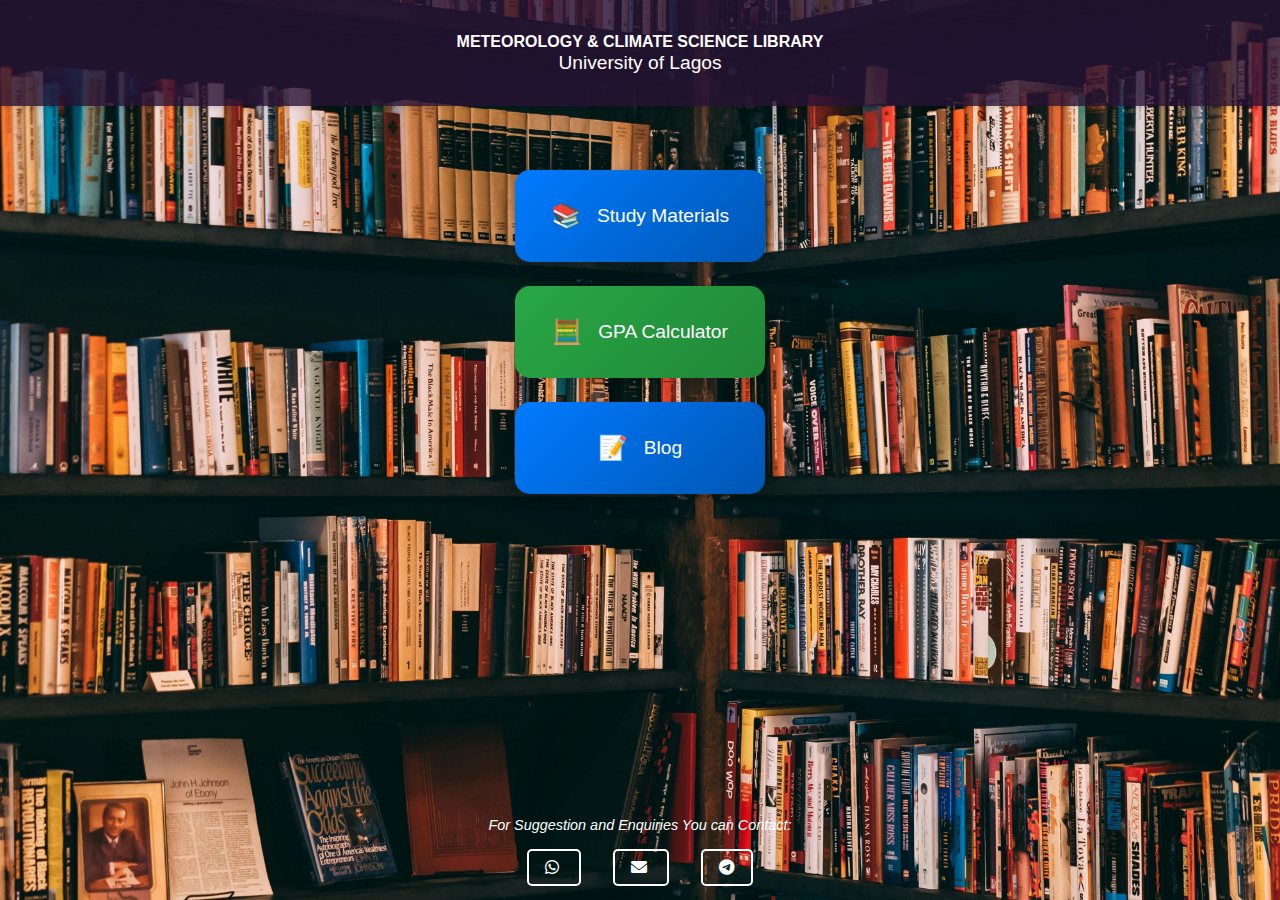
<file: index.html>
<!DOCTYPE html>
<html lang="en">
<head>
    <meta charset="UTF-8">
    <meta name="viewport" content="width=device-width, initial-scale=1.0">
    <meta name="google-adsense-account" content="ca-pub-7526041269279947">
    <title>METEOROLOGY & CLIMATE SCIENCE STUDENT LIBRARY</title>
    <link rel="stylesheet" href="https://cdnjs.cloudflare.com/ajax/libs/font-awesome/6.0.0-beta3/css/all.min.css">
    <link rel="icon" href="favicon.ico" type="image/x-icon">
   
     <style>
        * {
            margin: 0;
            padding: 0;
            box-sizing: border-box;
        }

        body {
            font-family: 'Segoe UI', Tahoma, Geneva, Verdana, sans-serif;
            line-height: 1.2;
            background: url('bg-image.jpg') no-repeat center center fixed;
            background-size: cover;
            color: #333;
            min-height: 100vh;
            display: flex;
            flex-direction: column;
        }

        .header {
            background: rgba(39, 18, 51, 0.8);
            color: white;
            padding: 2rem;
            text-align: center;
            box-shadow: 0 2px 5px rgba(0,0,0,0.1);
            position: relative;
            overflow: hidden;
        }

        .header h1 {
            font-size: 1.0rem;
        }

        .header p {
            font-size: 1.2rem;
        }

        .container {
            max-width: 1200px;
            margin: 2rem auto;
            padding: 0 1rem;
            flex: 1; /* Allow the container to grow and fill space */
        }

        /* Feature Buttons */
        .features-grid {
            display: grid;
            grid-template-columns: repeat(auto-fit, minmax(250px, 1fr));
            gap: 1.5rem;
            margin: 2rem 0;
        }

        .feature-btn {
            padding: 2rem;
            background: linear-gradient(135deg, #007bff 0%, #0056b3 100%);
            color: white;
            border: none;
            border-radius: 15px;
            cursor: pointer;
            transition: all 0.3s ease;
            display: flex;
            align-items: center;
            justify-content: center;
            gap: 1rem;
            font-size: 1.2rem;
            box-shadow: 0 4px 15px rgba(0,0,0,0.1);
        }

        .feature-btn:hover {
            transform: translateY(-3px);
            box-shadow: 0 6px 20px rgba(0,0,0,0.15);
        }

        .feature-btn.gpa {
            background: linear-gradient(135deg, #28a745 0%, #218838 100%);
        }

        .feature-icon {
            font-size: 1.5rem;
        }

        /* Feature Sections */
        .feature-section {
            display: none;
            margin: 2rem 0;
        }

        /* Materials Section */
        .dropdown-container {
            text-align: center;
            margin-bottom: 2rem;
            position: relative;
        }

        select {
            padding: 15px 25px;
            font-size: 1.1rem;
            border: 2px solid #007bff;
            border-radius: 30px;
            background: linear-gradient(145deg, #ffffff, #f8f9fa);
            width: 100%;
            max-width: 400px;
            appearance: none;
            -webkit-appearance: none;
            cursor: pointer;
            transition: all 0.3s ease;
            box-shadow: 0 4px 15px rgba(0,123,255, 0.1);
        }

        select:hover {
            transform: translateY(-2px);
            box-shadow: 0 6px 20px rgba(0,123,255,0.15);
        }

        .dropdown-icon {
            position: absolute;
            right: calc(50% - 200px);
            top: 50%;
            transform: translateY(-50%);
            pointer-events: none;
            color: #007bff;
        }

        .courses-container {
            display: none;
            grid-template-columns: repeat(auto-fit, minmax(280px, 1fr));
            gap: 1.5rem;
            margin-top: 2rem;
        }

        .course-btn {
            padding: 1.5rem;
            background: white;
            border: none;
            border-radius: 15px;
            box-shadow: 0 4px 15px rgba(0,0,0,0.08);
            cursor: pointer;
            transition: all 0.3s ease;
            display: flex;
            align-items: center;
            gap: 1rem;
            text-decoration: none;
        }

        .course-btn:hover {
            transform: translateY(-5px);
            box-shadow: 0 8px 25px rgba(0,0,0,0.12);
        }

        .course-icon {
            font-size: 1.8rem;
            flex-shrink: 0;
        }

        .course-info {
            flex-grow: 1;
        }

        .course-code {
            font-weight: 700;
            color: #004d74;
            margin-bottom: 0.5rem;
        }

        /* GPA Calculator Section */
        .gpa-container {
            display: none;
            background: white;
            padding: 2rem;
            border-radius: 15px;
            box-shadow: 0 4px 15px rgba(0,0,0,0.08);
            margin: 2rem 0;
        }

        .gpa-header {
            display: flex;
            justify-content: space-between;
            align-items: center;
            margin-bottom: 1.5rem;
        }

        .gpa-course-list {
            display: grid;
            gap: 1rem;
            margin-bottom: 1.5rem;
        }

        .gpa-course {
            display: flex;
            align-items: center;
            gap: 1rem;
            padding: 1rem;
            background: #96bfe9;
            border-radius: 10px;
        }

        .grade-select {
            padding: 8px 12px;
            border-radius: 8px;
            border: 1px solid #b5afec;
            background: rgb(83, 97, 230);
        }

        .gpa-result {
            text-align: center;
            font-size: 1.2rem;
            font-weight: bold;
            color: #004d74;
            padding: 1rem;
            background: #afcae2;
            border-radius: 10px;
            margin-top: 1rem;
        }

        /* Password Modal Styles */
        .password-modal {
            display: none;
            position: fixed;
            top: 0;
            left: 0;
            width: 100%;
            height: 100%;
            background: rgba(0,0,0,0.5);
            justify-content: center;
            align-items: center;
            z-index: 1000;
        }

        .password-box {
            background: white;
            padding: 2rem;
            border-radius: 15px;
            box-shadow: 0 5px 25px rgba(0,0,0,0.2);
            text-align: center;
            width: 90%;
            max-width: 400px;
            animation: modalSlideIn 0.3s ease-out;
        }

        @keyframes modalSlideIn {
            from { transform: translateY(-50px); opacity: 0; }
            to { transform: translateY(0); opacity: 1; }
        }

        .password-input {
            width: 100%;
            padding: 12px 20px;
            margin: 1rem 0;
            border: 2px solid #007bff;
            border-radius: 25px;
            font-size: 1rem;
            outline: none;
            transition: all 0.3s ease;
        }

        .password-input:focus {
            box-shadow: 0 0 0 3px rgba(0,123,255,0.25);
        }

        .modal-buttons {
            display: flex;
            gap: 1 rem;
            justify-content: center;
            margin-top: 1rem;
        }

        .modal-button {
            padding: 10px 25px;
            border: none;
            border-radius: 25px;
            cursor: pointer;
            transition: all 0.3s ease;
            font-weight: 600;
        }

        .confirm-btn {
            background: #007bff;
            color: white;
        }

        .confirm-btn:hover {
            background: #0056b3;
        }

        .cancel-btn {
            background: #f8f9fa;
            color: #333;
            border: 1px solid #ddd;
        }

        .cancel-btn:hover {
            background: #e9ecef;
        }

        .error-message {
            color: #dc3545;
            margin-top: 0.5rem;
            display: none;
        }

        /* Footer Styles */
        .footer {
            color: white;
            text-align: center;
            padding: 0.7rem 0;
            position: relative; /* Make the footer relative */
            bottom: 0.7rem;
            width: 100%;
        }

        .footer a {
            color: white;
            text-decoration: none;
            margin: 0 1rem;
            padding: 0.5rem 1rem;
            border: 2px solid white;
            border-radius: 5px;
            transition: background 0.3s ease;
        }

        .footer a:hover {
            background: rgba(255, 255, 255, 0.2);
        }

        .footer .footer-text {
            font-style: italic; /* Make the text cursive */
            font-size: 0.9rem; /* Smaller font size */
            margin-top: 0.2rem;
            margin-bottom: 1.5rem;
        }

        @media (max-width: 768px) {
            .header {
                padding: 1.5rem;
            }
            
            .dropdown-icon {
                right: 15px;
            }
            
            select {
                font-size: 1rem;
                padding: 12px 20px;
            }

            .gpa-course {
                flex-direction: column;
                align-items: flex-start;
            }

            .feature-btn {
                padding: 1.5rem;
                font-size: 1rem;
            }
        }

        /* Add styles for the search bar */
        .search-container {
            margin-bottom: 1rem;
            text-align: center;
        }

        .search-input {
            padding: 10px;
            font-size: 1rem;
            border: 2px solid #007bff;
            border-radius: 25px;
            width: 80%;
            max-width: 400px;
            outline: none;
            transition: all 0.3s ease;
            background-color: rgb(147, 143, 204);
            color: white;
        }

        .search-input:focus {
            box-shadow: 0 0 0 3px rgba(0,123,255,0.25);
        }

        .search-button {
            padding: 10px 20px;
            border: none;
            border-radius: 25px;
            background: #007bff;
            color: white;
            cursor: pointer;
            transition: all 0.3s ease;
            margin-top: 10px;
        }

        .search-button:hover {
            background: #0056b3;
        }

        .results-container {
            display: none;
            margin-top: 1rem;
            text-align: center;
        }

        .result-item {
            padding: 10px;
            border: 1px solid #007bff;
            border-radius: 10px;
            margin: 5px 0;
            cursor: pointer;
            transition: background 0.3s ease;
            color: white;
            background-color: black;
        }

        .result-item:hover {
            background: #e9ecef;
            color: black;
        }

        .gpaSems {
            background: rgb(173, 180, 238);
            border: solid 2px;
            border-radius: 30px;
            color: black;
            
        }


    </style>
</head>
<body>
   
    <div class="password-modal" id="passwordModal">
        <div class="password-box">
            <h3 id="modalTitle">Enter Semester Password</h3>
            <input type="password" class="password-input" id="passwordInput" placeholder="Enter password...">
            <div class="error-message" id="errorMessage">Incorrect password!</div>
            <div class="modal-buttons">
                <button class="modal-button confirm-btn" onclick="checkPassword()">Submit</button>
                <button class="modal-button cancel-btn" onclick="closeModal()">Cancel</button>
            </div>
        </div>
    </div>

    <header class="header">
        <h1>METEOROLOGY & CLIMATE SCIENCE LIBRARY</h1>
        <p>University of Lagos</p>
    </header>

    <div class="container">
        <div class="features-grid">
            <button class="feature-btn" onclick="toggleFeature('materials')">
                <span class="feature-icon">📚</span>
                Study Materials
            </button>
            
            <button class="feature-btn gpa" onclick="toggleFeature('gpa')">
                <span class="feature-icon">🧮</span>
                GPA Calculator
            </button>

            <button class="feature-btn" onclick="openUrl()">
                <span class="feature-icon">📝</span>
                Blog
            </button>
        </div>

        <!-- Materials Section -->
        <div class="feature-section" id="materialsSection">
            <div class="dropdown-container">
                <select class="gpaSems" id="semesterSelect" onchange="showCourses()">
                    <option value="">- Select Academic Semester -</option>
                    <option value="100-1">100 Level - First Semester</option>
                    <option value="100-2">100 Level - Second Semester</option>
                    <option value="200-1">200 Level - First Semester</option>
                    <option value="200-2">200 Level - Second Semester</option>
                    <option value="300-1">300 Level - First Semester</option>
                    <option value="300-2">300 Level - Second Semester</option>
                </select>
                <div class="dropdown-icon">▼</div>
            </div>
            <div class="search-container">
                <input type="text" class="search-input" id="courseSearch" placeholder="Search by course code...">
                <button class="search-button" onclick="showSearchResults()">Search</button>
            </div>
            <div id="resultsContainer" class="results-container"></div>
            <div id="coursesContainer" class="courses-container"></div>
        </div>
        
        
        <!-- GPA Calculator Section -->
        <div class="feature-section" id="gpaSection" style="display: none;">
            <div class="gpa-container" id="gpaCalculator">
                <div class="gpa-header">
                    <h3>GPA Calculator</h3>
                    <select class="gpaSems" id="gpaSemester" onchange="loadCoursesForGPA()">
                        <option value="">Select Semester</option>
                        <option value="100-1">100 Level - 1st</option>
                        <option value="100-2">100 Level - 2nd</option>
                        <option value="200-1">200 Level - 1st</option>
                        <option value="200-2">200 Level - 2nd</option>
                        <option value="300-1">300 Level - 1st</option>
                        <option value="300-2">300 Level - 2nd</option>
                    </select>
                </div>
                <div class="gpa-course-list" id="gpaCourseList"></div>
                <button class="modal-button confirm-btn" onclick="calculateGPA()" style="width: 100%">Calculate GPA</button>
                <div class="gpa-result" id="gpaResult"></div>
            </div>
        </div>
        
    </div>

    <div class="footer">
        <div class="footer-text">For Suggestion and Enquiries You can Contact:</div>
        <a href="https://wa.me/qr/5FI6G7ON5TTRM1" target="_blank">
            <i class="fab fa-whatsapp"></i> <!-- WhatsApp Icon -->
        </a>
        <a href="mailto:meteorologyandclimatescience@gmail.com">
            <i class="fas fa-envelope"></i> <!-- Email Icon -->
        </a>
        <a href="https://t.me/official_mazimum">
            <i class="fa-brands fa-telegram"></i> <!-- Email Icon -->
        </a>
    </div>
    <script src="index.js"></script>
</body>
</html>
</file>
